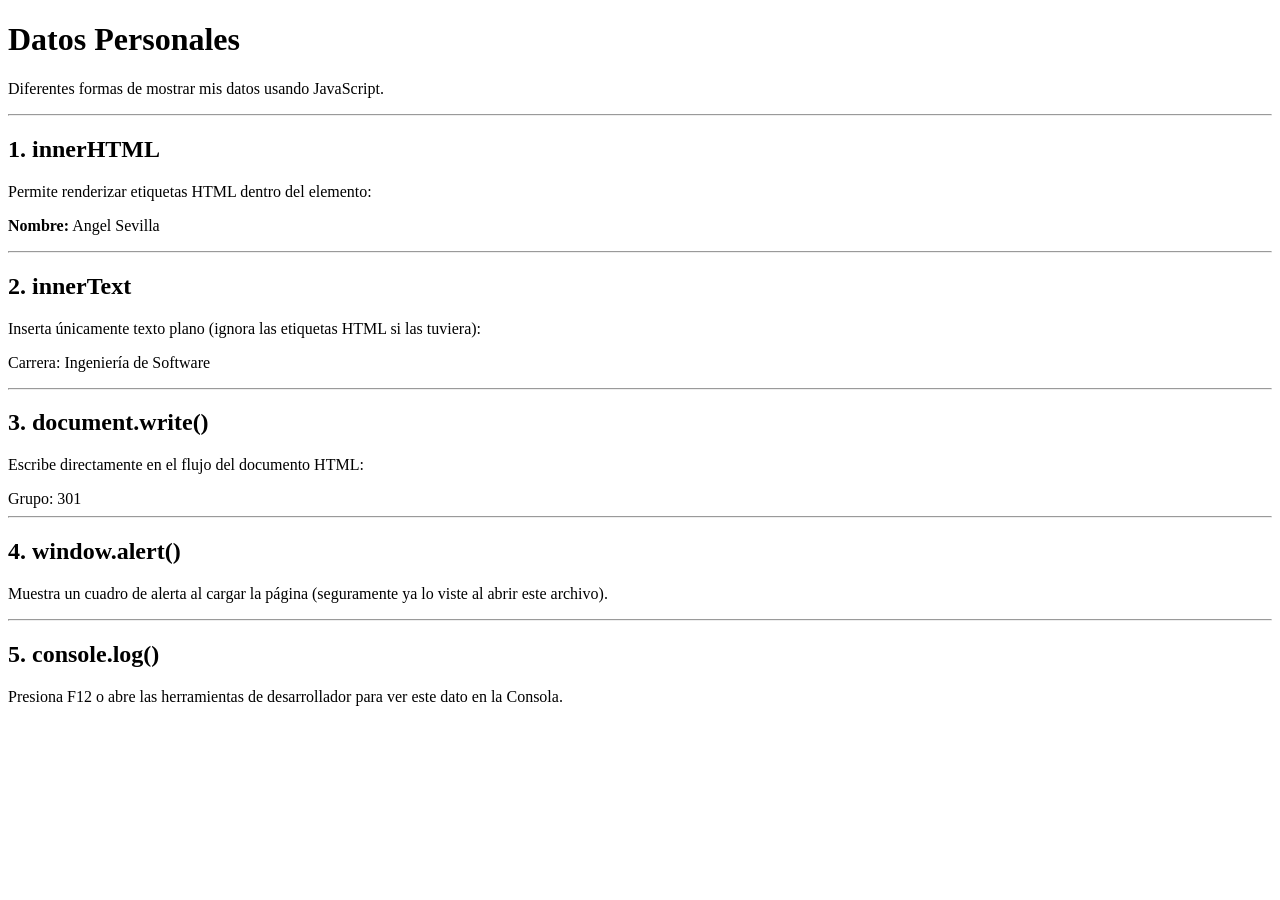
<file: VerdugoSevilla_Ejercicio19/index.html>
<!DOCTYPE html>
<html>
<body>

<h1> Datos Personales </h1>
<p> Diferentes formas de mostrar mis datos usando JavaScript. </p>

<hr>

<h2> 1. innerHTML </h2>
<p> Permite renderizar etiquetas HTML dentro del elemento: </p>
<p id="demo1"></p>

<script>
document.getElementById("demo1").innerHTML = "<strong>Nombre:</strong> Angel Sevilla";
</script>

<hr>

<h2> 2. innerText </h2>
<p> Inserta únicamente texto plano (ignora las etiquetas HTML si las tuviera): </p>
<p id="demo2"></p>

<script>
document.getElementById("demo2").innerText = "Carrera: Ingeniería de Software";
</script>

<hr>

<h2> 3. document.write() </h2>
<p> Escribe directamente en el flujo del documento HTML: </p>

<script>
document.write("Grupo: 301");
</script>

<hr>

<h2> 4. window.alert() </h2>
<p> Muestra un cuadro de alerta al cargar la página (seguramente ya lo viste al abrir este archivo). </p>

<script>
window.alert("Verdugo Sevilla Ángel Uriel - Ejercicio 19");
</script>

<hr>

<h2> 5. console.log() </h2>
<p> Presiona F12 o abre las herramientas de desarrollador para ver este dato en la Consola. </p>

<script>
console.log("HOLA!!!!");
</script>

</body>
</html>
</file>
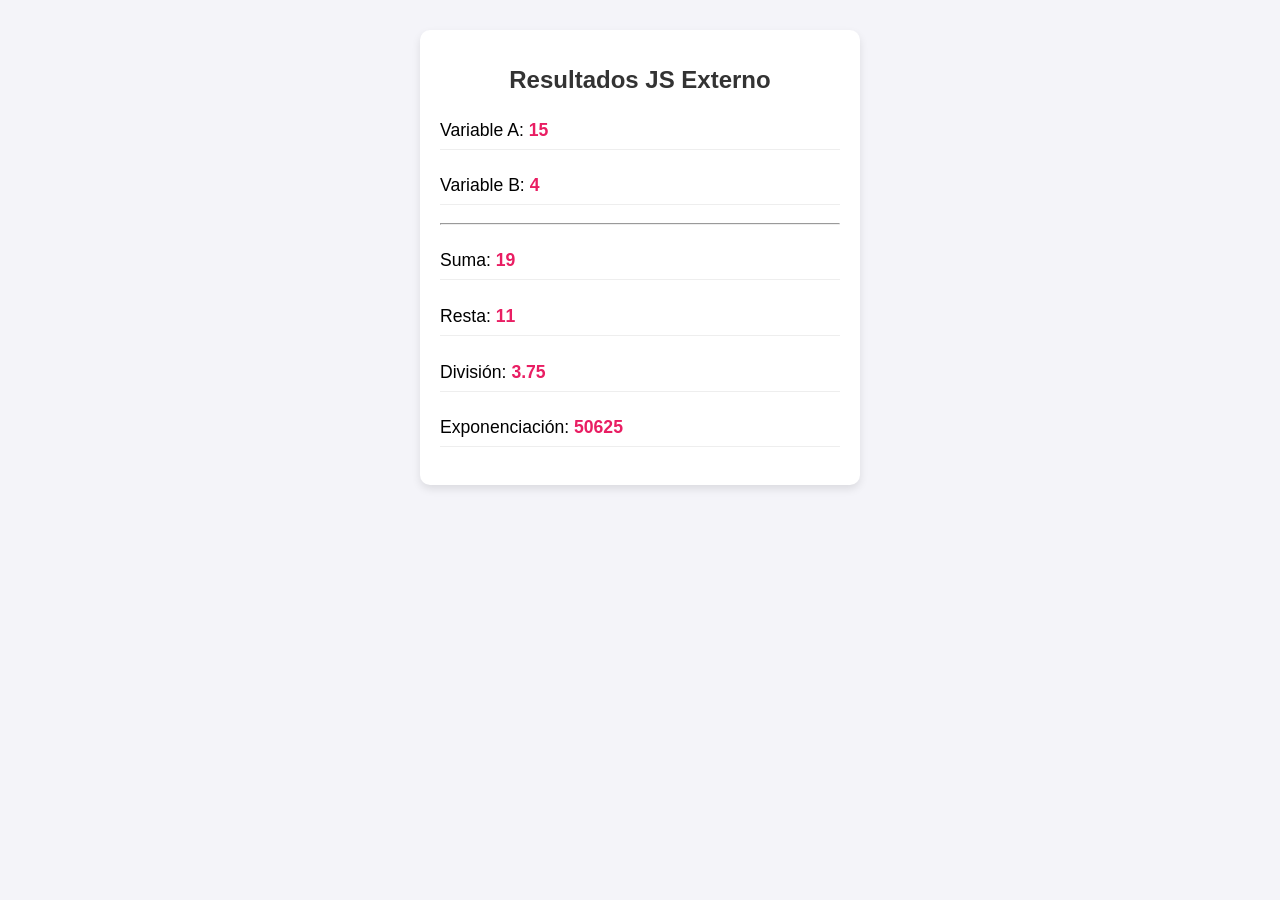
<file: VerdugoSevilla_Ejercicio20/index.html>
<!DOCTYPE html>
<html lang="es">
<head>
    <meta charset="UTF-8">
    <meta name="viewport" content="width=device-width, initial-scale=1.0">
    <title> Verdugo Sevilla Angel Uriel - Ejercicio 20 </title>
    <style>
        body { font-family: 'Segoe UI', sans-serif; margin: 30px; background-color: #f4f4f9; }
        .card { background: white; padding: 20px; border-radius: 10px; box-shadow: 0 4px 8px rgba(0,0,0,0.1); max-width: 400px; margin: auto; }
        h1 { color: #333; font-size: 1.5rem; text-align: center; }
        p { font-size: 1.1rem; border-bottom: 1px solid #eee; padding: 8px 0; }
        span { font-weight: bold; color: #e91e63; }
    </style>
</head>
<body>

    <div class="card">
        <h1> Resultados JS Externo </h1>
        <div id="resultados"></div>
    </div>

    <script src="script.js"></script>
</body>
</html>
</file>
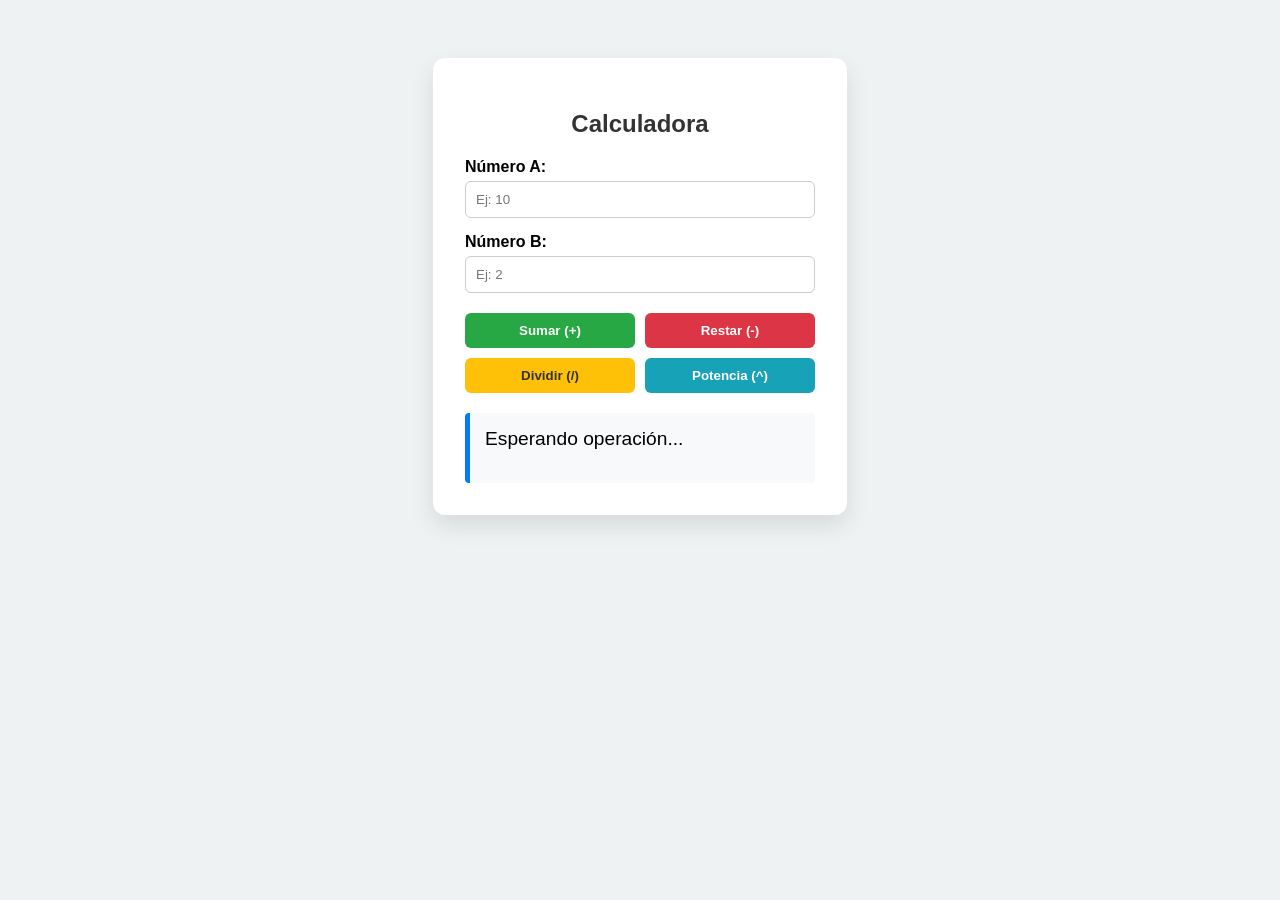
<file: VerdugoSevilla_Ejercicio21/index.html>
<!DOCTYPE html>
<html lang="es">
<head>
    <meta charset="UTF-8">
    <meta name="viewport" content="width=device-width, initial-scale=1.0">
    <title> Verdugo Sevilla Angel Uriel - Ejercicio 21 </title>
    <style>
        body { font-family: 'Segoe UI', sans-serif; background-color: #eef2f3; display: flex; justify-content: center; padding-top: 50px; }
        .container { background: white; padding: 2rem; border-radius: 12px; box-shadow: 0 10px 25px rgba(0,0,0,0.1); width: 350px; }
        h2 { text-align: center; color: #333; }
        .input-group { margin-bottom: 15px; }
        label { display: block; margin-bottom: 5px; font-weight: bold; }
        input { width: 100%; padding: 10px; border: 1px solid #ccc; border-radius: 6px; box-sizing: border-box; }
        .buttons { display: grid; grid-template-columns: 1fr 1fr; gap: 10px; margin-top: 20px; }
        button { padding: 10px; border: none; border-radius: 6px; cursor: pointer; font-weight: bold; transition: 0.3s; color: white; }
        .btn-suma { background-color: #28a745; }
        .btn-resta { background-color: #dc3545; }
        .btn-div { background-color: #ffc107; color: #333; }
        .btn-exp { background-color: #17a2b8; }
        button:hover { opacity: 0.8; transform: scale(1.05); }
        #resultado-caja { margin-top: 20px; padding: 15px; background: #f8f9fa; border-left: 5px solid #007bff; border-radius: 4px; min-height: 40px; font-size: 1.2rem; }
    </style>
</head>
<body>

    <div class="container">
        <h2> Calculadora </h2>
        
        <div class="input-group">
            <label for="n1"> Número A: </label>
            <input type="number" id="n1" placeholder="Ej: 10">
        </div>

        <div class="input-group">
            <label for="n2">Número B:</label>
            <input type="number" id="n2" placeholder="Ej: 2">
        </div>

        <div class="buttons">
            <button class="btn-suma" onclick="operar('suma')">Sumar (+)</button>
            <button class="btn-resta" onclick="operar('resta')">Restar (-)</button>
            <button class="btn-div" onclick="operar('div')">Dividir (/)</button>
            <button class="btn-exp" onclick="operar('exp')">Potencia (^)</button>
        </div>

        <div id="resultado-caja">
            Esperando operación...
        </div>
    </div>

    <script src="script_ej21.js"></script>
</body>
</html>
</file>
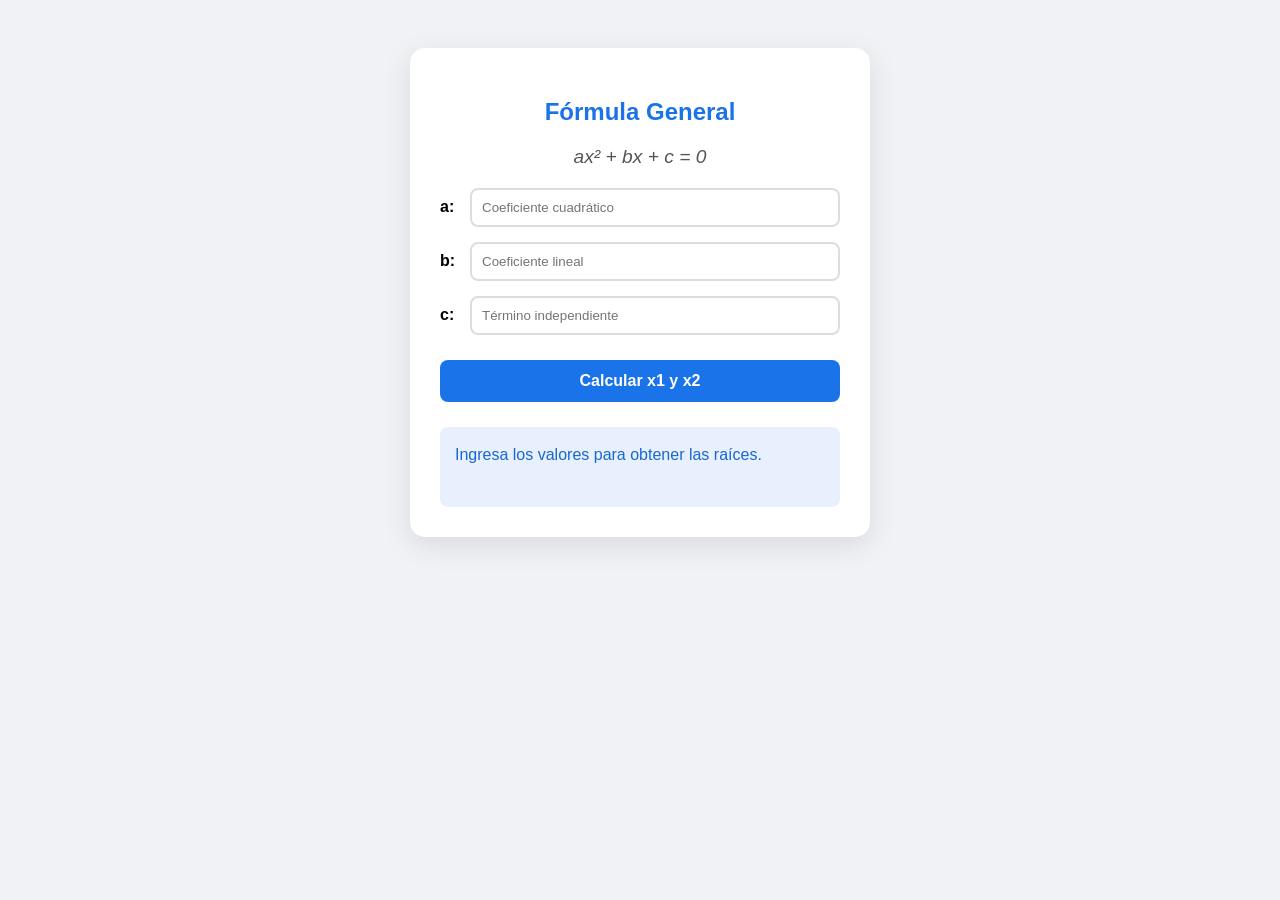
<file: VerdugoSevilla_Ejercicio22/index.html>
<!DOCTYPE html>
<html lang="es">
<head>
    <meta charset="UTF-8">
    <meta name="viewport" content="width=device-width, initial-scale=1.0">
    <title> Verdugo Sevilla Angel Uriel - Ejercicio 22</title>
    <style>
        body { font-family: 'Segoe UI', sans-serif; background-color: #f0f2f5; display: flex; justify-content: center; padding: 40px; }
        .card { background: white; padding: 30px; border-radius: 15px; box-shadow: 0 8px 30px rgba(0,0,0,0.1); width: 400px; }
        h2 { text-align: center; color: #1a73e8; margin-bottom: 20px; }
        .formula-img { text-align: center; font-style: italic; font-size: 1.2rem; color: #555; margin-bottom: 20px; }
        .input-group { margin-bottom: 15px; display: flex; align-items: center; gap: 10px; }
        label { font-weight: bold; min-width: 20px; }
        input { flex: 1; padding: 10px; border: 2px solid #ddd; border-radius: 8px; outline: none; transition: border-color 0.3s; }
        input:focus { border-color: #1a73e8; }
        button { width: 100%; padding: 12px; background-color: #1a73e8; color: white; border: none; border-radius: 8px; font-size: 1rem; cursor: pointer; font-weight: bold; margin-top: 10px; }
        button:hover { background-color: #1557b0; }
        #resultado { margin-top: 25px; padding: 15px; border-radius: 8px; background: #e8f0fe; color: #1967d2; font-weight: 500; min-height: 50px; line-height: 1.6; }
    </style>
</head>
<body>

    <div class="card">
        <h2>Fórmula General</h2>
        <div class="formula-img">ax² + bx + c = 0</div>
        
        <div class="input-group">
            <label>a:</label>
            <input type="number" id="valA" placeholder="Coeficiente cuadrático">
        </div>
        <div class="input-group">
            <label>b:</label>
            <input type="number" id="valB" placeholder="Coeficiente lineal">
        </div>
        <div class="input-group">
            <label>c:</label>
            <input type="number" id="valC" placeholder="Término independiente">
        </div>

        <button onclick="resolverEcuacion()">Calcular x1 y x2</button>

        <div id="resultado">
            Ingresa los valores para obtener las raíces.
        </div>
    </div>

    <script src="script_ej22.js"></script>
</body>
</html>
</file>
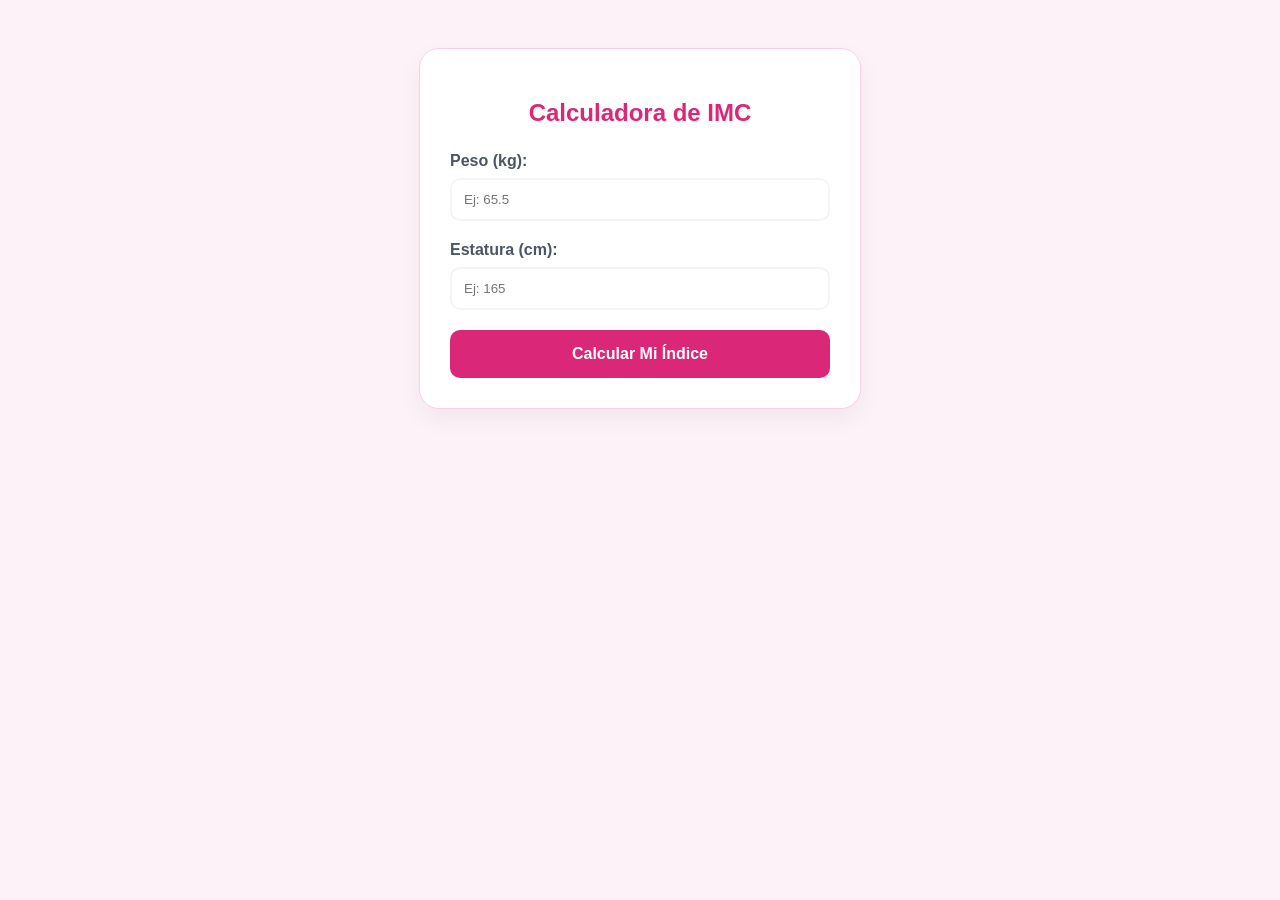
<file: VerdugoSevilla_Ejercicio23/index.html>
<!DOCTYPE html>
<html lang="es">
<head>
    <meta charset="UTF-8">
    <meta name="viewport" content="width=device-width, initial-scale=1.0">
    <title> Verdugo Sevilla Angel Uriel - Ejercicio 23 </title>
    <style>
        body { font-family: 'Segoe UI', sans-serif; background-color: #fdf2f8; display: flex; justify-content: center; padding: 40px; }
        .card { background: white; padding: 30px; border-radius: 20px; box-shadow: 0 10px 25px rgba(0,0,0,0.05); width: 380px; border: 1px solid #fbcfe8; }
        h2 { text-align: center; color: #db2777; margin-bottom: 25px; }
        .input-group { margin-bottom: 20px; }
        label { display: block; margin-bottom: 8px; font-weight: 600; color: #4b5563; }
        input { width: 100%; padding: 12px; border: 2px solid #f3f4f6; border-radius: 10px; box-sizing: border-box; outline: none; transition: 0.3s; }
        input:focus { border-color: #f472b6; }
        button { width: 100%; padding: 15px; background-color: #db2777; color: white; border: none; border-radius: 10px; font-size: 1rem; cursor: pointer; font-weight: bold; transition: 0.3s; }
        button:hover { background-color: #be185d; transform: translateY(-2px); }
        #resultado-imc { margin-top: 25px; padding: 20px; border-radius: 12px; text-align: center; display: none; }
        .valor-imc { font-size: 2rem; font-weight: 800; display: block; margin-bottom: 5px; }
    </style>
</head>
<body>

    <div class="card">
        <h2> Calculadora de IMC </h2>
        
        <div class="input-group">
            <label for="peso">Peso (kg):</label>
            <input type="number" id="peso" step="0.1" placeholder="Ej: 65.5">
        </div>

        <div class="input-group">
            <label for="altura">Estatura (cm):</label>
            <input type="number" id="altura" placeholder="Ej: 165">
        </div>

        <button onclick="calcularIMC()">Calcular Mi Índice</button>

        <div id="resultado-imc">
            </div>
    </div>

    <script src="script_ej23.js"></script>
</body>
</html>
</file>
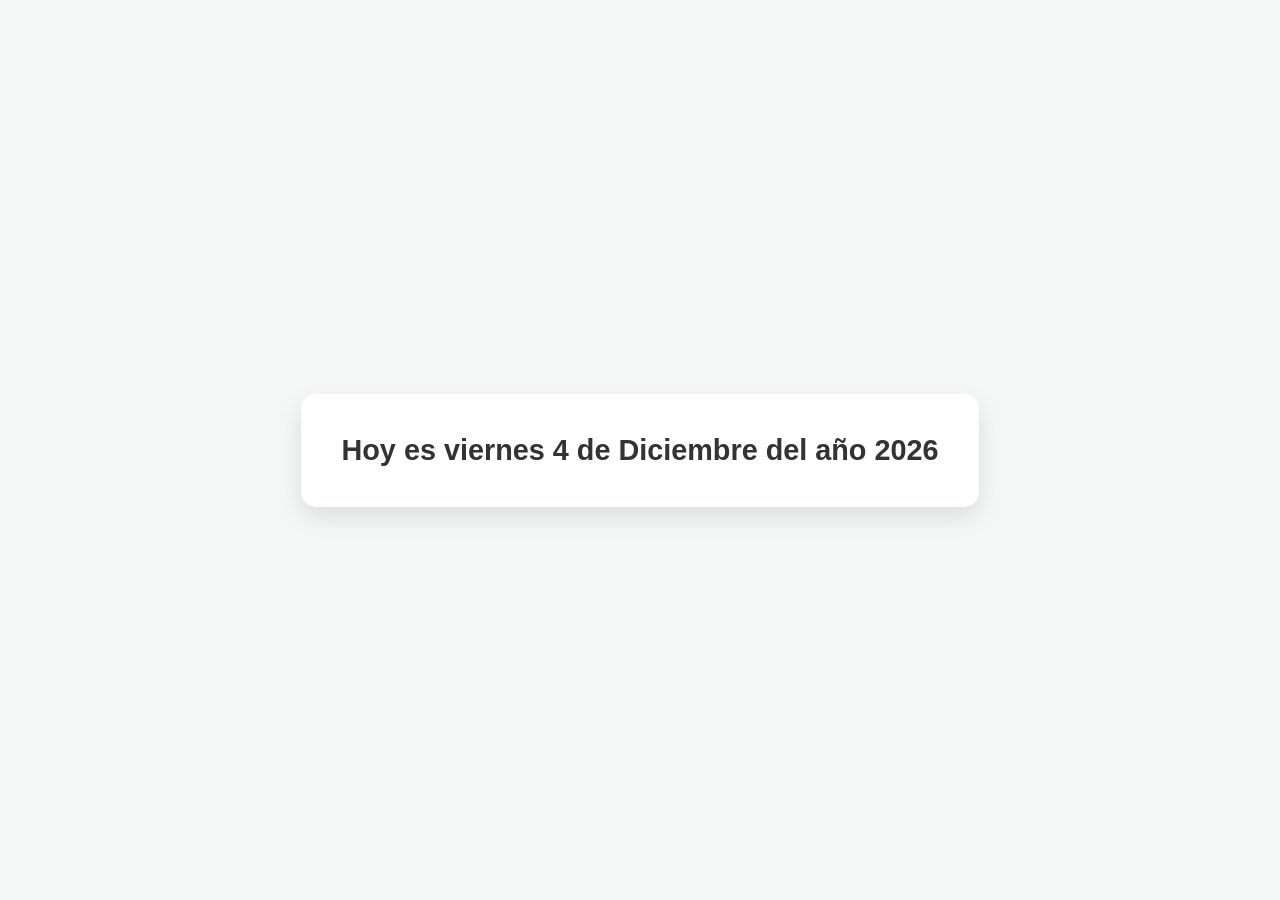
<file: VerdugoSevilla_Ejercicio24/index.html>
<!DOCTYPE html>
<html lang="es">
<head>
    <meta charset="UTF-8">
    <meta name="viewport" content="width=device-width, initial-scale=1.0">
    <title> Verdugo Sevilla Angel Uriel - Ejercicio 24 </title>
    <style>
        body { 
            font-family: 'Segoe UI', Tahoma, Geneva, Verdana, sans-serif; 
            background-color: #f4f7f6; 
            display: flex; 
            justify-content: center; 
            align-items: center; 
            height: 100vh; 
            margin: 0;
        }
        .date-container {
            background: white;
            padding: 40px;
            border-radius: 15px;
            box-shadow: 0 10px 25px rgba(0,0,0,0.1);
            text-align: center;
        }
        h2 { color: #333; margin: 0; font-size: 1.8rem; }
        p { color: #777; margin-top: 10px; font-style: italic; }
    </style>
</head>
<body>

    <div class="date-container">
        <h2 id="fecha-formateada">Cargando fecha...</h2>
    </div>

    <script src="script_ej24.js"></script>
</body>
</html>
</file>
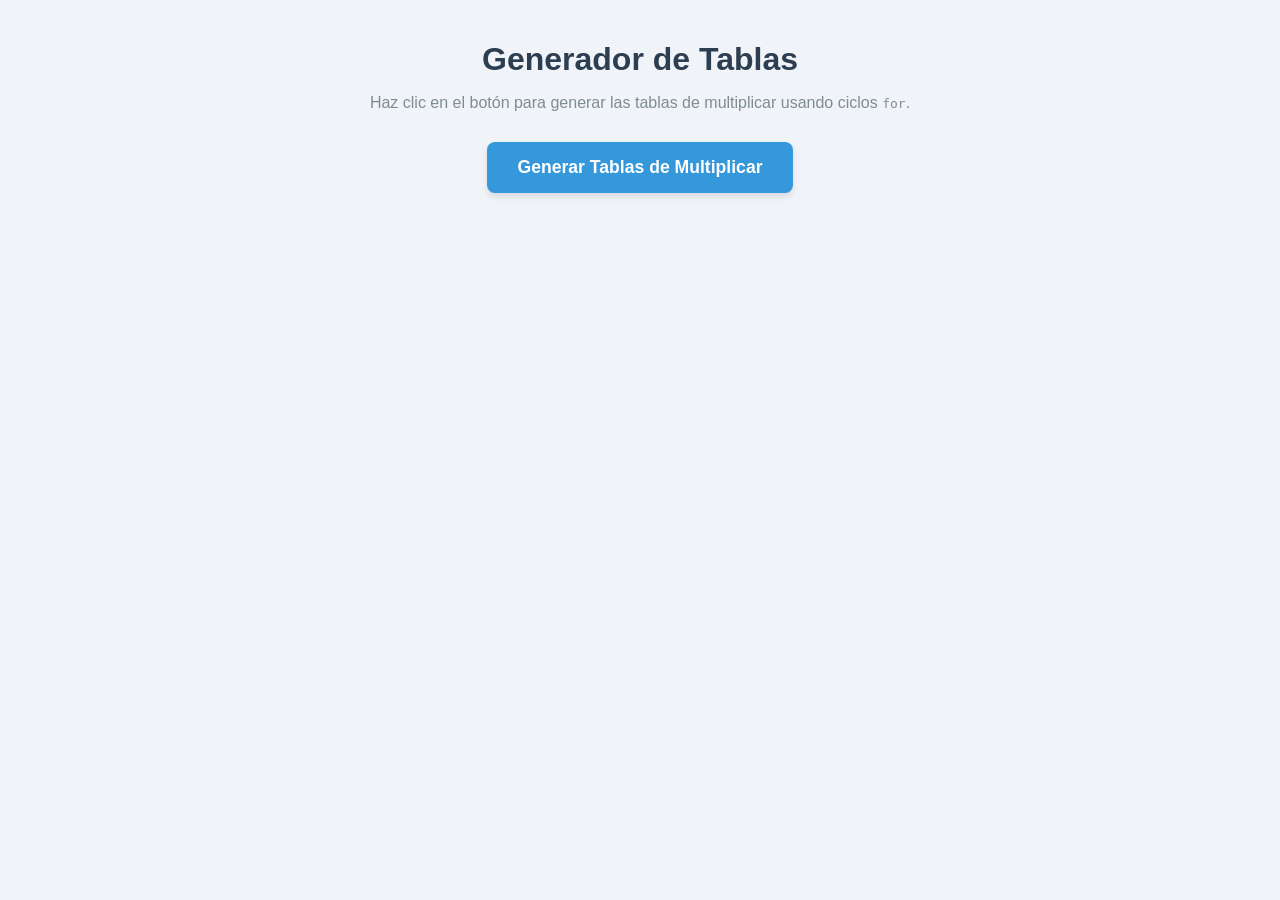
<file: VerdugoSevilla_Ejercicio25/index.html>
<!DOCTYPE html>
<html lang="es">
<head>
    <meta charset="UTF-8">
    <meta name="viewport" content="width=device-width, initial-scale=1.0">
    <title>Tablas de Multiplicar del 1 al 10</title>
    <link rel="stylesheet" href="style.css">
</head>
<body>

    <div class="main-container">
        <h1>Generador de Tablas</h1>
        <p>Haz clic en el botón para generar las tablas de multiplicar usando ciclos <code>for</code>.</p>
        
        <button id="btnGenerar" onclick="generarTablas()">Generar Tablas de Multiplicar</button>

        <div id="contenedor-tablas" class="grid-tablas"></div>
    </div>

    <script src="script_ej25.js"></script>
</body>
</html>
</file>
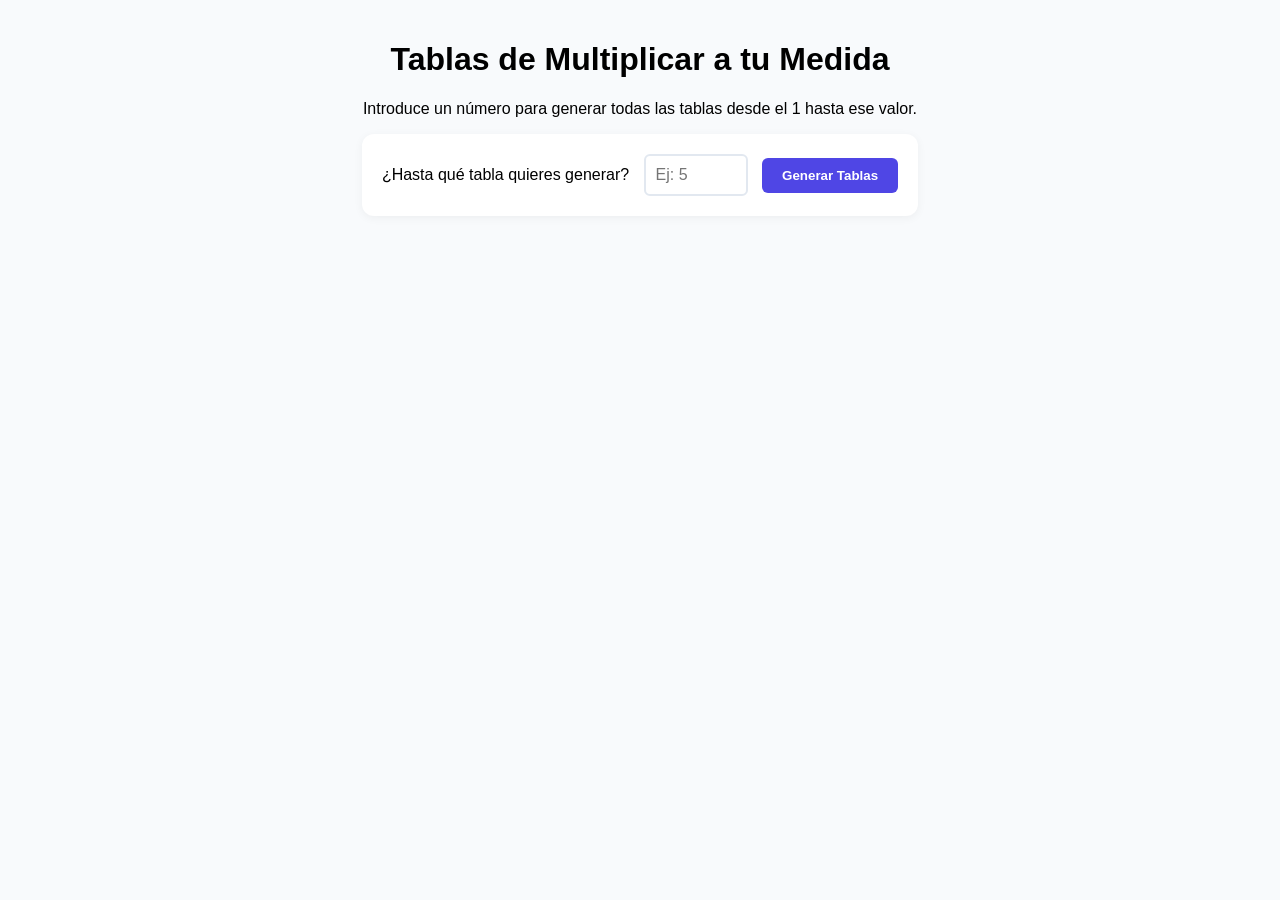
<file: VerdugoSevilla_Ejercicio26/index.html>
<!DOCTYPE html>
<html lang="es">
<head>
    <meta charset="UTF-8">
    <meta name="viewport" content="width=device-width, initial-scale=1.0">
    <title> Verdugo Sevilla Angel Uriel - Ejercicio 26 </title>
    <link rel="stylesheet" href="style.css">
</head>
<body>

    <div class="main-container">
        <h1>Tablas de Multiplicar a tu Medida</h1>
        <p>Introduce un número para generar todas las tablas desde el 1 hasta ese valor.</p>
        
        <div class="input-area">
            <label for="limite">¿Hasta qué tabla quieres generar?</label>
            <input type="number" id="limite" placeholder="Ej: 5" min="1">
            <button onclick="generarTablas()">Generar Tablas</button>
        </div>

        <div id="contenedor-tablas" class="grid-tablas"></div>
    </div>

    <script src="script_ej26.js"></script>
</body>
</html>
</file>
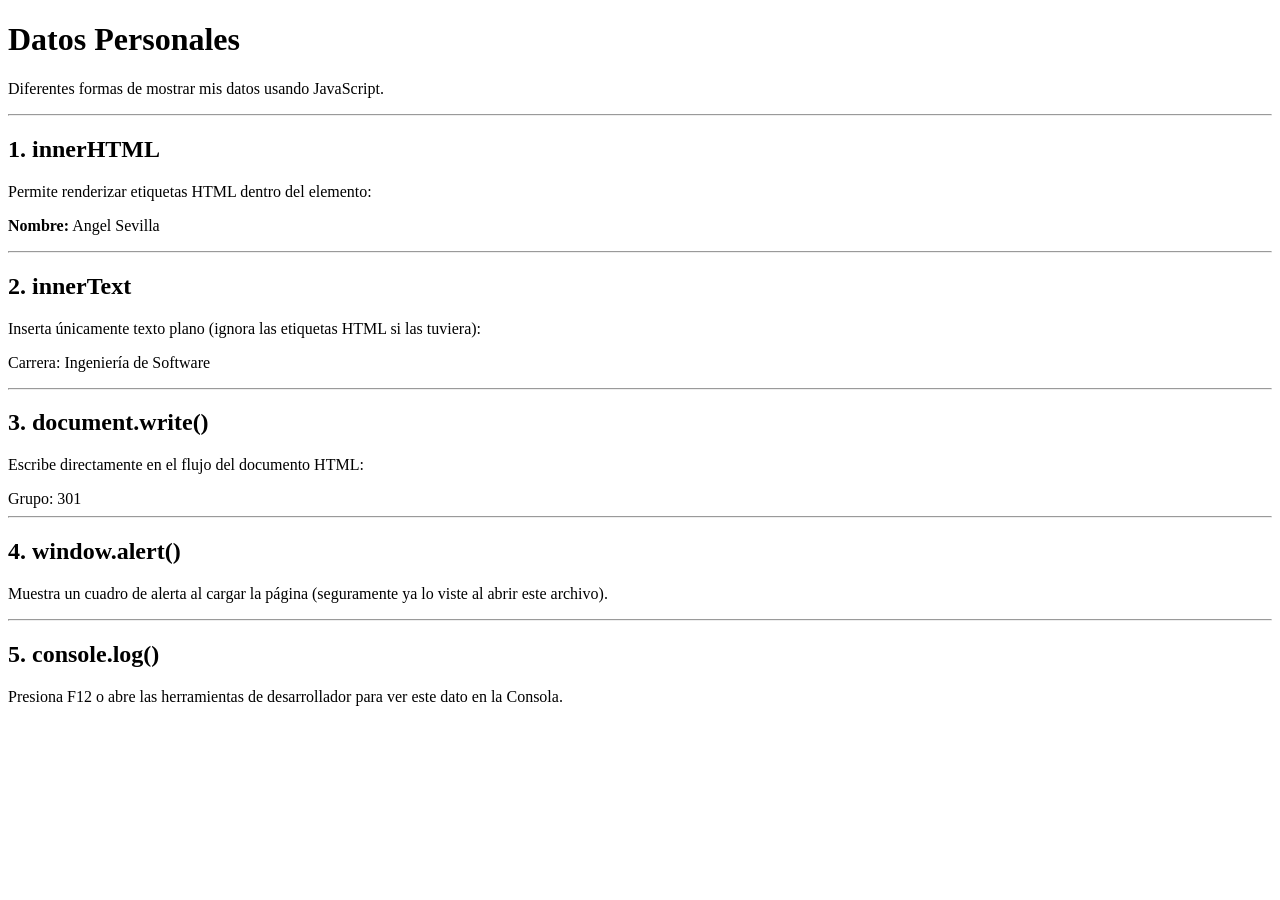
<file: VerdugoSevilla_Ejercicio19/index.html.html>
<!DOCTYPE html>
<html>
<body>

<h1> Datos Personales </h1>
<p> Diferentes formas de mostrar mis datos usando JavaScript. </p>

<hr>

<h2> 1. innerHTML </h2>
<p> Permite renderizar etiquetas HTML dentro del elemento: </p>
<p id="demo1"></p>

<script>
document.getElementById("demo1").innerHTML = "<strong>Nombre:</strong> Angel Sevilla";
</script>

<hr>

<h2> 2. innerText </h2>
<p> Inserta únicamente texto plano (ignora las etiquetas HTML si las tuviera): </p>
<p id="demo2"></p>

<script>
document.getElementById("demo2").innerText = "Carrera: Ingeniería de Software";
</script>

<hr>

<h2> 3. document.write() </h2>
<p> Escribe directamente en el flujo del documento HTML: </p>

<script>
document.write("Grupo: 301");
</script>

<hr>

<h2> 4. window.alert() </h2>
<p> Muestra un cuadro de alerta al cargar la página (seguramente ya lo viste al abrir este archivo). </p>

<script>
window.alert("Verdugo Sevilla Ángel Uriel - Ejercicio 19");
</script>

<hr>

<h2> 5. console.log() </h2>
<p> Presiona F12 o abre las herramientas de desarrollador para ver este dato en la Consola. </p>

<script>
console.log("HOLA!!!!");
</script>

</body>
</html>
</file>
<file: VerdugoSevilla_Ejercicio25/style.css>
/* Estilos generales para el cuerpo de la página */
body {
    font-family: 'Segoe UI', Tahoma, Geneva, Verdana, sans-serif;
    background-color: #f0f4f8;
    margin: 0;
    padding: 20px;
    display: flex;
    justify-content: center;
}

/* Contenedor principal centrado */
.main-container {
    max-width: 1000px;
    width: 100%;
    text-align: center;
}

h1 { color: #2c3e50; margin-bottom: 10px; }
p { color: #7f8c8d; margin-bottom: 30px; }

/* Estilos para el botón */
button {
    padding: 15px 30px;
    font-size: 1.1rem;
    background-color: #3498db; /* Azul */
    color: white;
    border: none;
    border-radius: 8px;
    cursor: pointer;
    transition: background-color 0.3s, transform 0.2s;
    font-weight: bold;
    box-shadow: 0 4px 6px rgba(0,0,0,0.1);
}

/* Efectos visuales al pasar el mouse por encima del botón */
button:hover {
    background-color: #2980b9; /* Azul más oscuro */
    transform: translateY(-2px);
}

button:active {
    transform: translateY(1px);
}

/* Contenedor Grid que organiza las tablas automáticamente */
.grid-tablas {
    display: grid;
    /* Crea columnas de mínimo 180px que se ajustan al ancho disponible */
    grid-template-columns: repeat(auto-fill, minmax(180px, 1fr));
    gap: 20px; /* Espacio entre tablas */
    margin-top: 30px;
}

/* Estilos para cada tarjeta de tabla individual */
.tabla-card {
    background: white;
    padding: 20px;
    border-radius: 12px;
    box-shadow: 0 6px 15px rgba(0,0,0,0.08);
    border-top: 5px solid #3498db; /* Línea de color azul arriba */
    transition: transform 0.3s;
}

/* Efecto sutil al pasar el mouse sobre una tabla */
.tabla-card:hover {
    transform: scale(1.03);
}

.tabla-card h3 {
    margin-top: 0;
    color: #34495e;
    border-bottom: 2px solid #ecf0f1;
    padding-bottom: 10px;
    margin-bottom: 15px;
}

/* Estilos para las líneas de operación (ej: 1 x 1 = 1) */
.linea-operacion {
    font-family: 'Courier New', Courier, monospace; /* Fuente monoespaciada */
    font-size: 1rem;
    margin: 8px 0;
    color: #555;
    text-align: left;
    display: flex;
    justify-content: space-between;
}

.linea-operacion strong {
    color: #2c3e50;
    font-size: 1.1rem;
}
</file>
<file: VerdugoSevilla_Ejercicio26/style.css>
body {
    font-family: 'Segoe UI', sans-serif;
    background-color: #f8fafc;
    margin: 0;
    padding: 20px;
}

.main-container {
    max-width: 1100px;
    margin: auto;
    text-align: center;
}

.input-area {
    background: white;
    padding: 20px;
    border-radius: 12px;
    box-shadow: 0 2px 10px rgba(0,0,0,0.05);
    display: inline-block;
    margin-bottom: 30px;
}

input {
    padding: 10px;
    border: 2px solid #e2e8f0;
    border-radius: 6px;
    width: 80px;
    margin: 0 10px;
    font-size: 1rem;
}

button {
    padding: 10px 20px;
    background-color: #4f46e5;
    color: white;
    border: none;
    border-radius: 6px;
    cursor: pointer;
    font-weight: bold;
    transition: 0.3s;
}

button:hover { background-color: #4338ca; }

.grid-tablas {
    display: grid;
    grid-template-columns: repeat(auto-fill, minmax(200px, 1fr));
    gap: 20px;
}

.tabla-card {
    background: white;
    padding: 15px;
    border-radius: 10px;
    box-shadow: 0 4px 6px rgba(0,0,0,0.05);
    border-top: 5px solid #4f46e5;
    animation: fadeIn 0.5s ease-in;
}

@keyframes fadeIn {
    from { opacity: 0; transform: translateY(10px); }
    to { opacity: 1; transform: translateY(0); }
}

.tabla-card h3 { color: #1e293b; margin-bottom: 15px; border-bottom: 1px solid #f1f5f9; }
.linea { font-family: monospace; font-size: 1rem; margin: 5px 0; color: #475569; }
</file>
